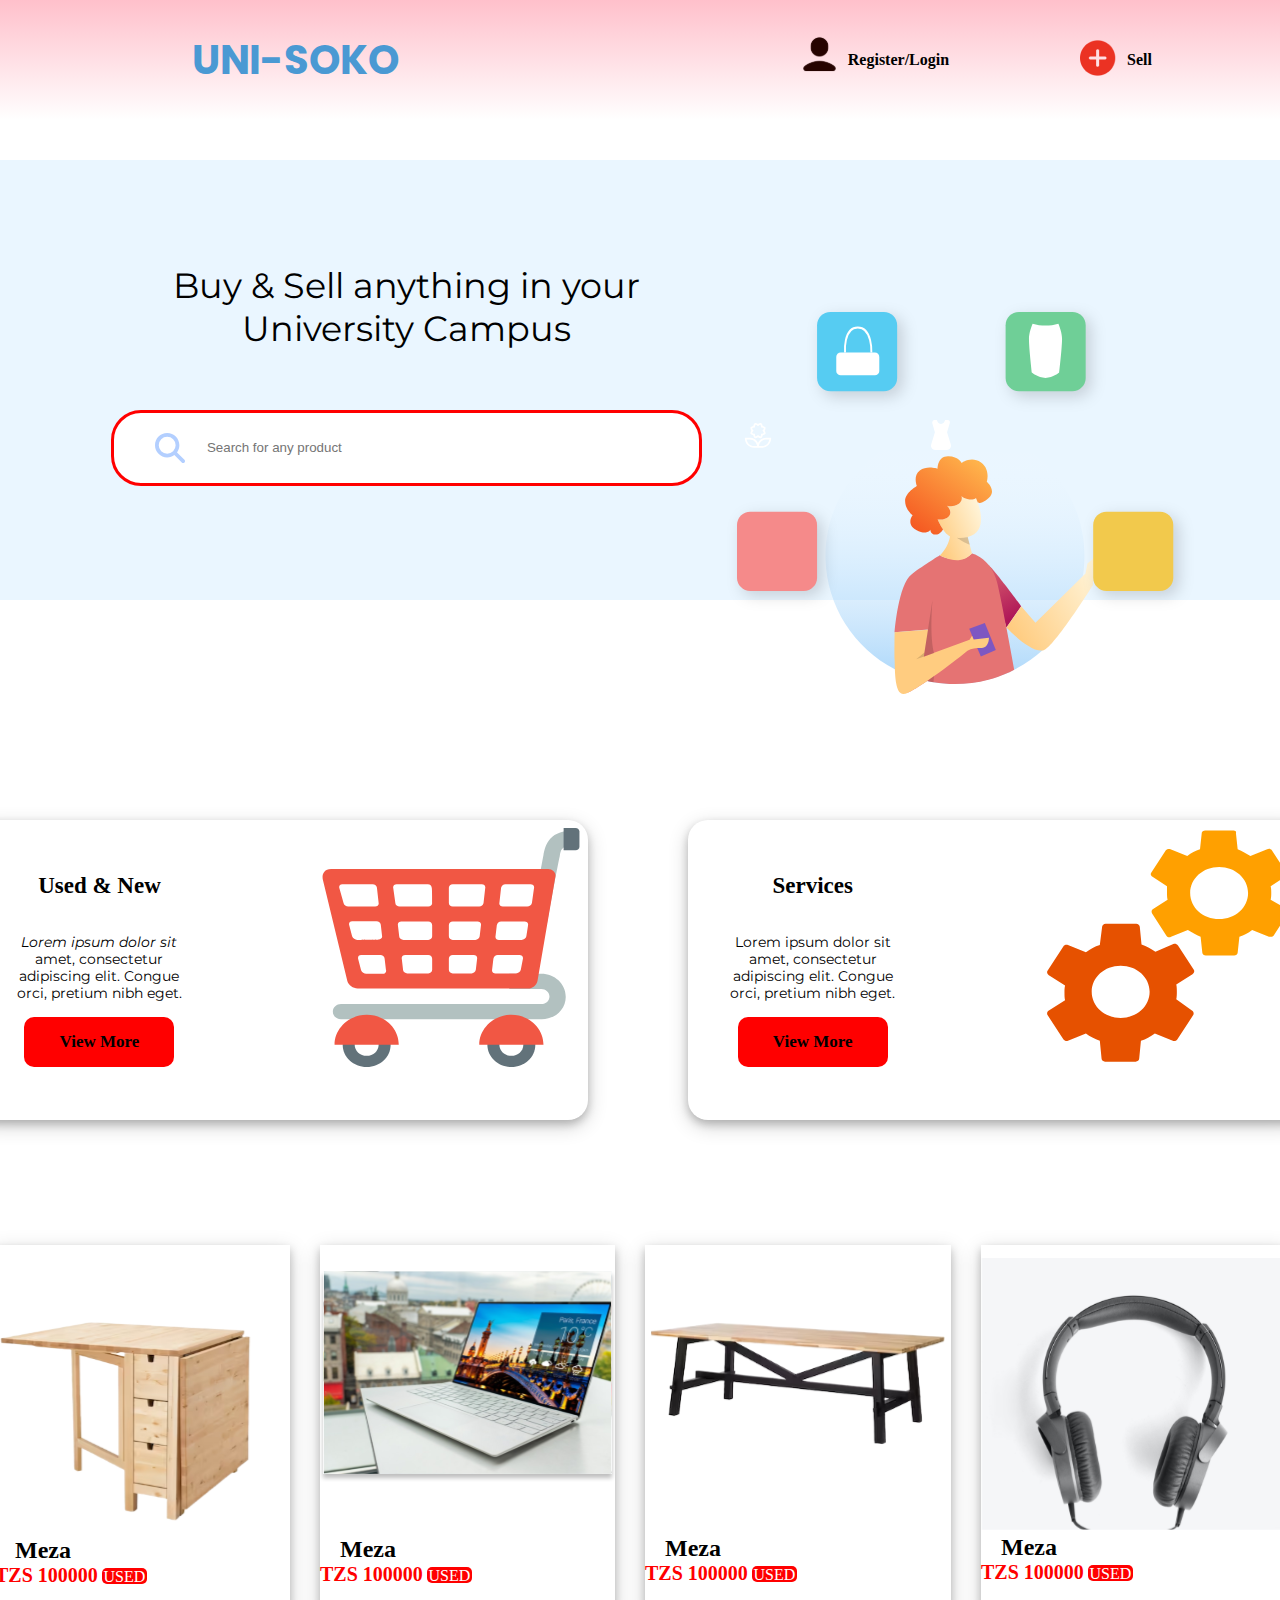
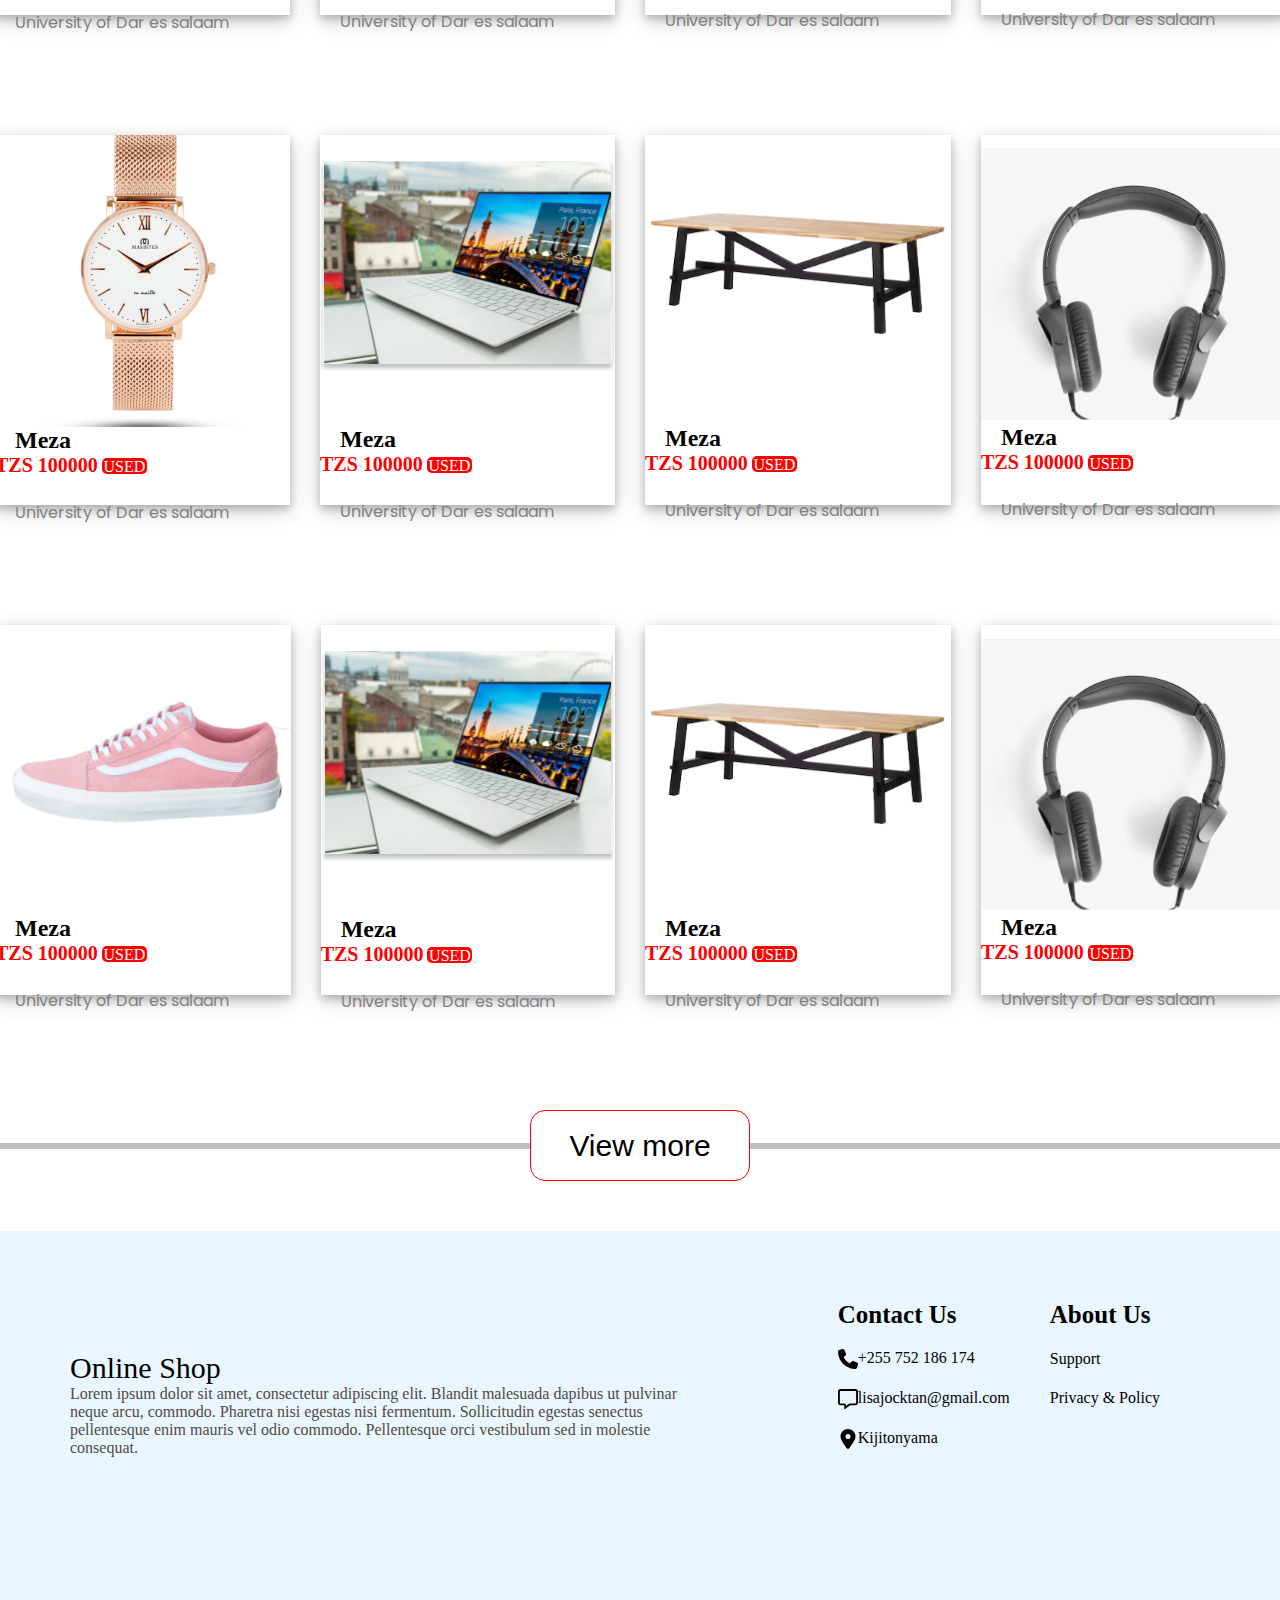
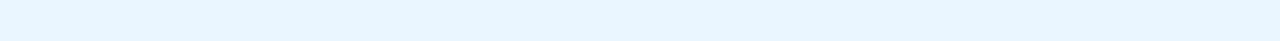
<file: index.html>
<!DOCTYPE html>
<html lang="en">
<head>
    <meta charset="UTF-8">
    <meta name="viewport" content="width=device-width, initial-scale=1.0">
    <link rel="preconnect" href="https://fonts.googleapis.com">
<link rel="preconnect" href="https://fonts.gstatic.com" crossorigin>
<link href="https://fonts.googleapis.com/css2?family=Poppins:ital,wght@0,100;0,200;0,300;0,400;0,500;0,600;0,700;0,800;0,900;1,100;1,200;1,300;1,400;1,500;1,600;1,700;1,800;1,900&display=swap" rel="stylesheet">
<link rel="preconnect" href="https://fonts.googleapis.com">
<link rel="preconnect" href="https://fonts.gstatic.com" crossorigin>
<link href="https://fonts.googleapis.com/css2?family=Montserrat:ital,wght@0,100..900;1,100..900&display=swap" rel="stylesheet">
    <title>Online Shop</title>
    <link rel="stylesheet" href="style.css">
</head>
<body>
    <div class="container">
        <div class="header">
            <div class="in">
                <div class="unisoko">UNI-SOKO</div>
                <div class="go">
                <div class="register">
                    <img class="user" src="User.svg">
                    <p>Register/Login</p>
                </div>
                <div class="add">
                    <img class="plus" src="Add.png">
                    <p>Sell</p>
                </div>
                </div>
            </div>
        </div>
        <div class="blue">
            <div class="blue_back">
                <div class="first_box">
                    <div class="text">Buy & Sell anything in your<br>University Campus</div>
                <div class="find">
                    <img class="glass" src="magnifying-glass-solid.svg">
                    <input type="text" id="enter" placeholder="Search for any product">
                </div>
                </div>
                <div class="second_box">
                    <img class="person" src="logo.svg">
                </div>
            </div>
        </div>
        <div class="middle">
            <div class="new">
                <div class="text_div">
                    <div class="paragraph">Used & New</div>
                    <div class="lorem"><i>Lorem ipsum dolor sit</i><br>amet, consectetur <br>adipiscing elit. Congue<br>orci, pretium nibh eget.</div>
                    <div class="View_more">View More</div>
                </div>
                <img class="cart" src="cart.svg">
            </div>
            <div class="second">
                <div class="second_div">
                    <div class="title">Services</div>
                    <div class="lorem_ipsum">Lorem ipsum dolor sit<br>amet, consectetur <br>adipiscing elit. Congue<br>orci, pretium nibh eget.</div>
                    <div class="View_more_btn">View More</div>
                </div>
                <img class="service" src="sevice.svg">
            </div>
        </div>
        <div class="items">
            <div class="first_line">
                <div class="wooden">
                    <Img class="computer_table" src="computer table.svg">
                        <div class="meza">Meza</div>
                        <div class="ipnomer">
                            <div class="tzs">TZS 100000</div>
                            <div class="used">USED</div>
                        </div>
                        <div class="university">University of Dar es salaam</div>
                </div>
                <div class="laptop">
                    <img class="notebook" src="notebook.svg">
                    <div class="mezzaa">Meza</div>
                    <div class="ipnomer_lap">
                        <div class="tzs">TZS 100000</div>
                        <div class="used">USED</div>
                    </div>
                    <div class="university_laptop">University of Dar es salaam</div>
                </div>
                <div class="table">
                    <img class="small_table" src="table.svg">
                    <div class="mmezza">Meza</div>
                    <div class="ipnomer">
                        <div class="tzs">TZS 100000</div>
                        <div class="used">USED</div>
                    </div>
                    <div class="university">University of Dar es salaam</div>
                </div>
                <div class="headphones">
                    <img class="airpods" src="airpods.svg">
                    <div class="meza">Meza</div>
                        <div class="ipnomer">
                            <div class="tzs">TZS 100000</div>
                            <div class="used_air">USED</div>
                        </div>
                        <div class="university">University of Dar es salaam</div>
                </div>
            </div>
        </div>
        <div class="second_items">
            <div class="second_line">
                <div class="hand_watch">
                    <div class="watch_div">
                    <img class="watch" src="watch.svg"></div>
                    <div class="meza">Meza</div>
                        <div class="ipnomer">
                            <div class="tzs">TZS 100000</div>
                            <div class="used">USED</div>
                        </div>
                        <div class="university">University of Dar es salaam</div>
                </div>
                <div class="laptop">
                    <img class="notebook" src="notebook.svg">
                    <div class="mezzaa">Meza</div>
                    <div class="ipnomer">
                        <div class="tzs">TZS 100000</div>
                        <div class="used">USED</div>
                    </div>
                    <div class="university">University of Dar es salaam</div>
                </div>
                <div class="table">
                    <img class="small_table" src="table.svg">
                    <div class="mmezza">Meza</div>
                    <div class="ipnomer">
                        <div class="tzs">TZS 100000</div>
                        <div class="used">USED</div>
                    </div>
                    <div class="university">University of Dar es salaam</div>
                </div>
                <div class="headphones">
                    <img class="airpods" src="airpods.svg">
                    <div class="meza">Meza</div>
                        <div class="ipnomer">
                            <div class="tzs">TZS 100000</div>
                            <div class="used_airtwo">USED</div>
                        </div>
                        <div class="university">University of Dar es salaam</div>
                </div>
            </div>
        </div>
        <div class="third_items">
            <div class="rowthree">
                <div class="shoes">
                    <img class="sneaker" src="sneakers.svg">
                    <div class="meza">Meza</div>
                    <div class="ipnomer">
                        <div class="tzs">TZS 100000</div>
                        <div class="used">USED</div>
                    </div>
                    <div class="university">University of Dar es salaam</div>
                </div>
                <div class="laptop">
                    <img class="notebook" src="notebook.svg">
                    <div class="mezzaa">Meza</div>
                    <div class="ipnomer">
                        <div class="tzs">TZS 100000</div>
                        <div class="used">USED</div>
                    </div>
                    <div class="university">University of Dar es salaam</div>
                </div>
                <div class="table">
                    <img class="small_table" src="table.svg">
                    <div class="mmezza">Meza</div>
                    <div class="ipnomer">
                        <div class="tzs">TZS 100000</div>
                        <div class="used">USED</div>
                    </div>
                    <div class="university">University of Dar es salaam</div>
                </div>
                <div class="headphones">
                    <img class="airpods" src="airpods.svg">
                    <div class="meza">Meza</div>
                        <div class="ipnomer">
                            <div class="tzs">TZS 100000</div>
                            <div class="used_airthree">USED</div>
                        </div>
                        <div class="university">University of Dar es salaam</div>
                 </div>
                </div>
              </div>
              <div class="forth_line">
              <div class="forth">
                <div class="border_gray"></div>
                <button class="more">View more</button>
            </div>
            </div>
            <div class="footer">
                <div class="area">
                    <div class="shop">
                        <div class="online_shop">Online Shop</div>
                        <div class="small_text">Lorem ipsum dolor sit amet, consectetur adipiscing elit. Blandit malesuada dapibus ut pulvinar neque arcu, commodo. Pharetra nisi egestas nisi fermentum. Sollicitudin egestas senectus pellentesque enim mauris vel odio commodo. Pellentesque orci vestibulum sed in molestie consequat.</div>
                    </div>
                    <div class="parametres">
                        <div class="contact">
                            <div class="us">Contact Us</div>
                            <div class="number">
                                <img class="phone" src="phone-solid.svg">
                                <div class="nomer">+255 752 186 174</div>
                            </div>
                            <div class="mail">
                                <img class="post" src="message-regular.svg">
                                <div class="gmail">lisajocktan@gmail.com</div>
                            </div>
                            <div class="location">
                                <img class="location_point" src="location-dot-solid.svg">
                                <div class="adress">Kijitonyama</div>
                            </div>
                        </div>
                        <div class="About_us">
                            <div class="about">About Us</div>
                            <div class="support">Support</div>
                            <div class="privacy">Privacy & Policy</div>
                        </div>
                    </div>
                </div>
            </div>
            </div>
        </div>
    <script src="main.js"></script>
</body>
</html>
</file>
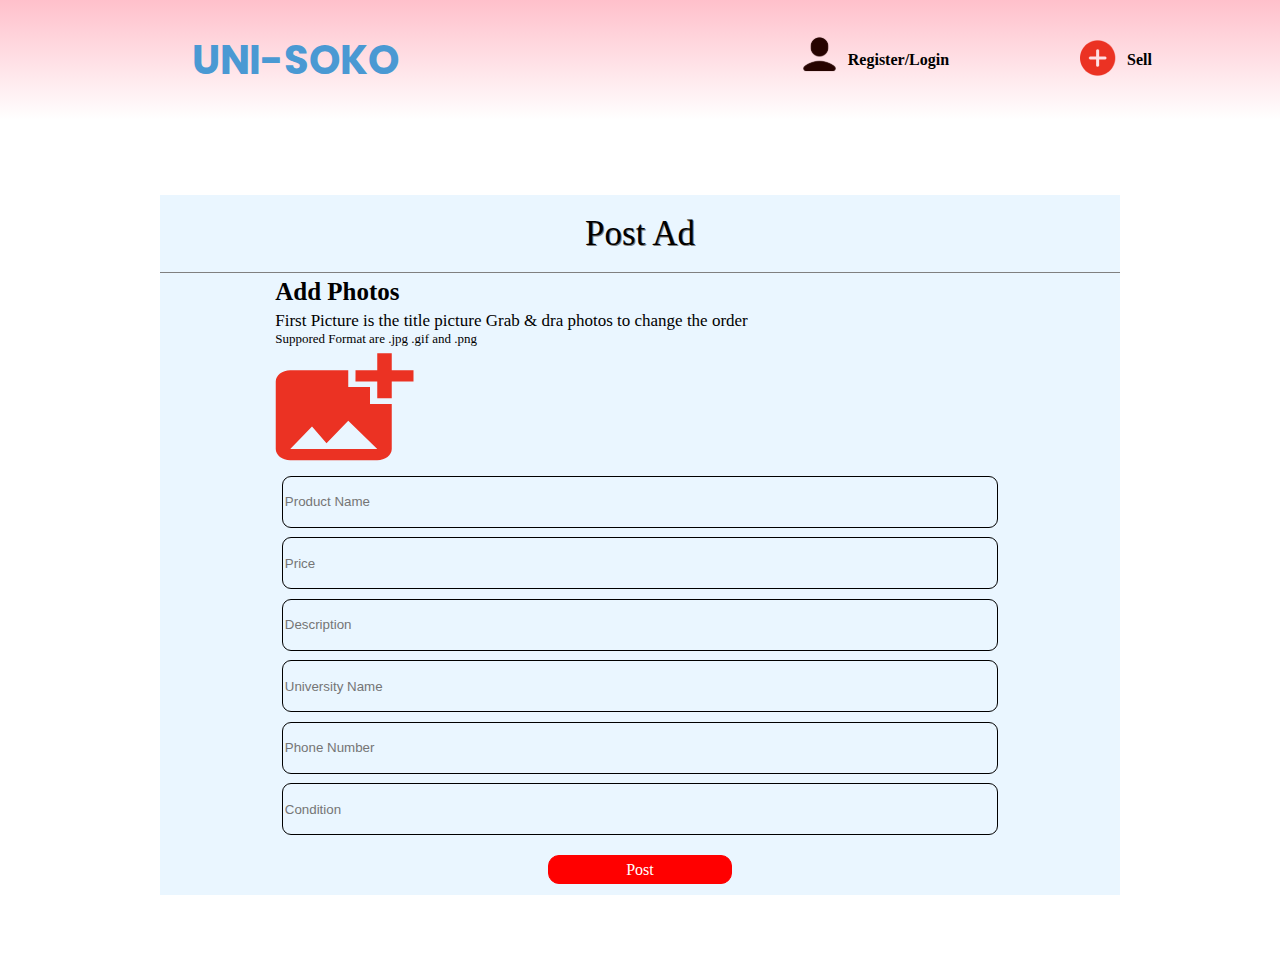
<file: post.html>
<!DOCTYPE html>
<html lang="en">
<head>
    <meta charset="UTF-8">
    <meta name="viewport" content="wclassth=device-wclassth, initial-scale=1.0">
    <link rel="preconnect" href="https://fonts.gstatic.com" crossorigin>
<link href="https://fonts.googleapis.com/css2?family=Poppins:ital,wght@0,100;0,200;0,300;0,400;0,500;0,600;0,700;0,800;0,900;1,100;1,200;1,300;1,400;1,500;1,600;1,700;1,800;1,900&display=swap" rel="stylesheet">
<link rel="preconnect" href="https://fonts.googleapis.com">
<link rel="preconnect" href="https://fonts.gstatic.com" crossorigin>
<link href="https://fonts.googleapis.com/css2?family=Montserrat:ital,wght@0,100..900;1,100..900&display=swap" rel="stylesheet">
<link rel="stylesheet" href="post.css">
    <title>Document</title>
</head>
<body>
    <div class="container">
        <div class="header">
            <div class="in">
                <div class="unisoko">UNI-SOKO</div>
                <div class="go">
                <div class="register">
                    <img class="user" src="User.svg">
                    <p>Register/Login</p>
                </div>
                <div class="add">
                    <img class="plus" src="Add.png">
                    <p>Sell</p>
                </div>
                </div>
            </div>
        </div>
            <div class="ManagerForAds">
                <div class="AdsPost">
                    <div class="PostAd"><div class="Post">Post Ad</div></div>
                    <div class="FirstTxtp">
                        <div class="Txtp1">Add Photos</div>
                        <div class="Txtp2">First Picture is the title picture Grab & dra photos to change the order <span> Suppored Format are .jpg .gif and .png</span></div>
                        <div class="Txtp3"><img src="Vector.svg" ></div>
                    </div>
                    <div class="PostInput">
                        <input type="text" placeholder="Product Name">
                        <input type="text" placeholder="Price">
                        <input type="text" placeholder="Description">
                        <input type="text" placeholder="University Name">
                        <input type="text" placeholder="Phone Number">
                        <input type="text" placeholder="Condition">
                    </div>
                    <div class="PostButton">
                        <div style="cursor: pointer;"  class="Posttxt">Post</div>
                    </div>
                </div>
            </div>
    </div>
</body>
</html>
</file>
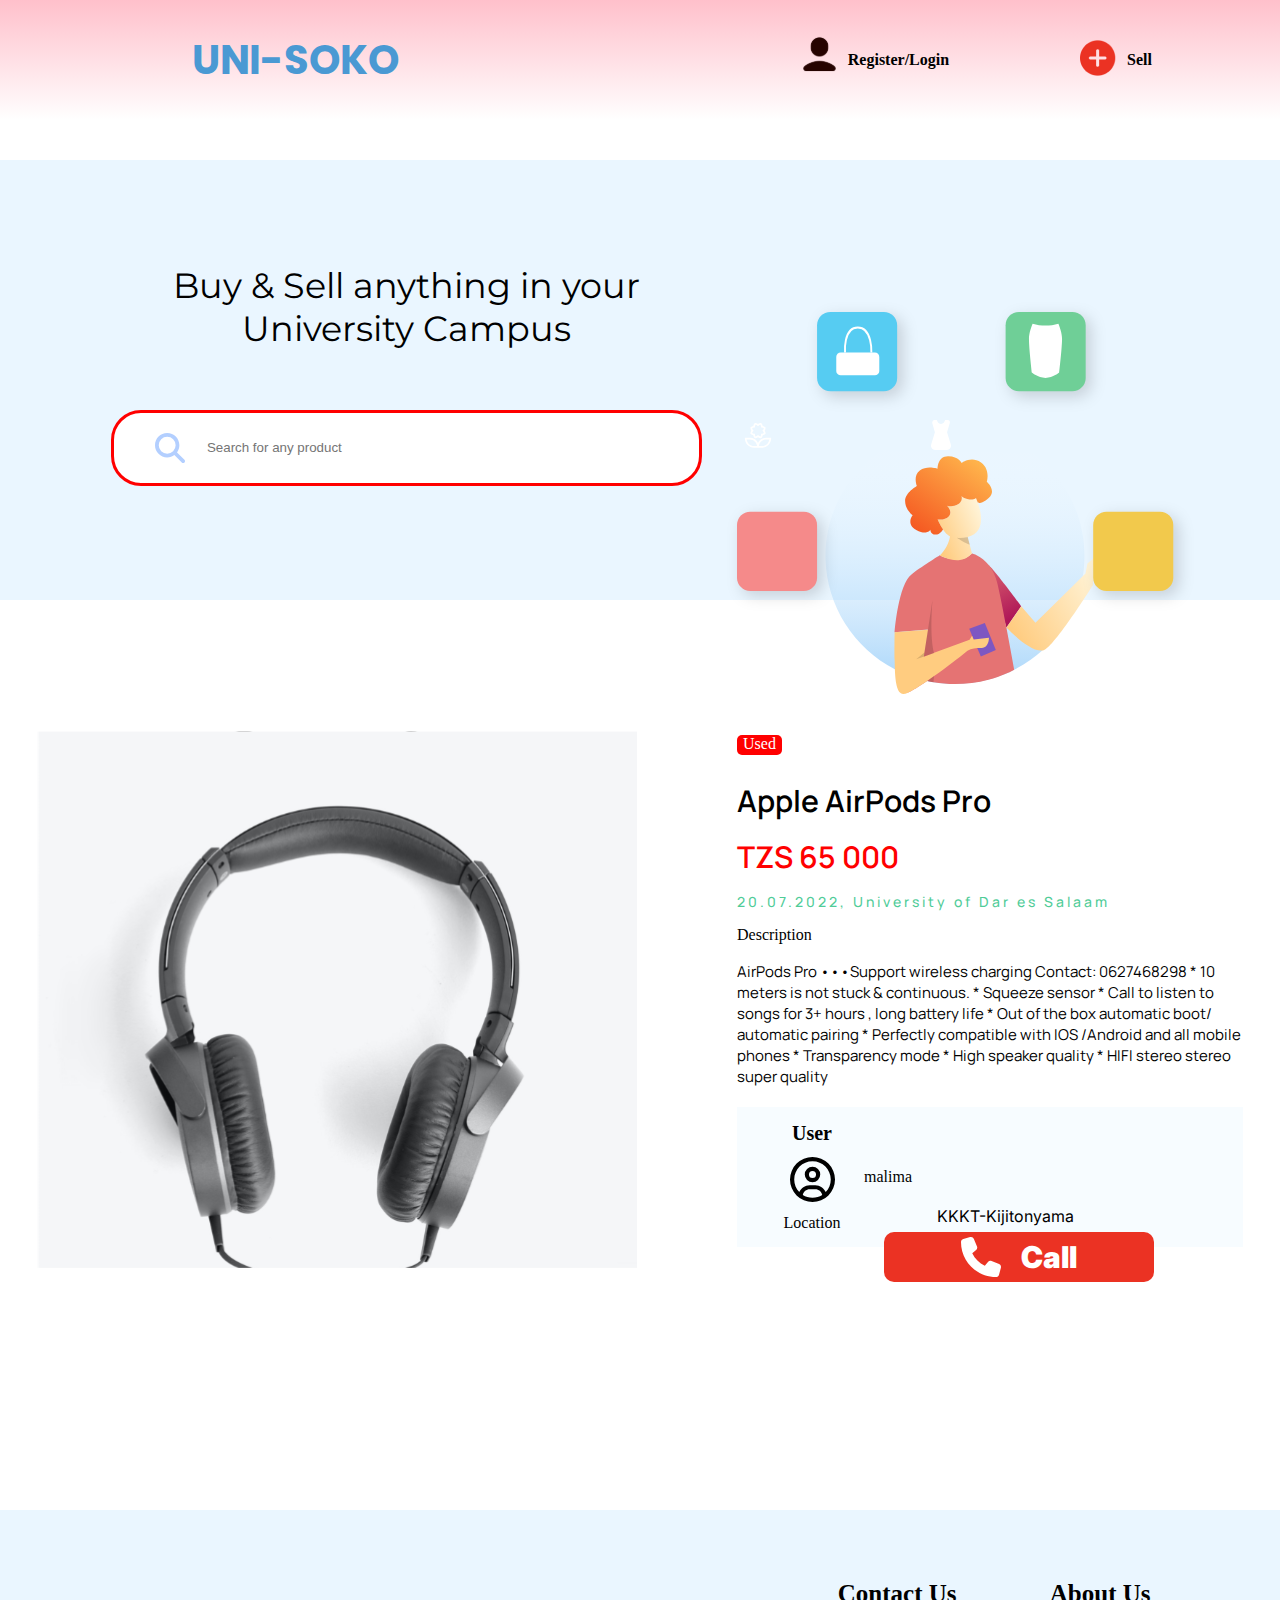
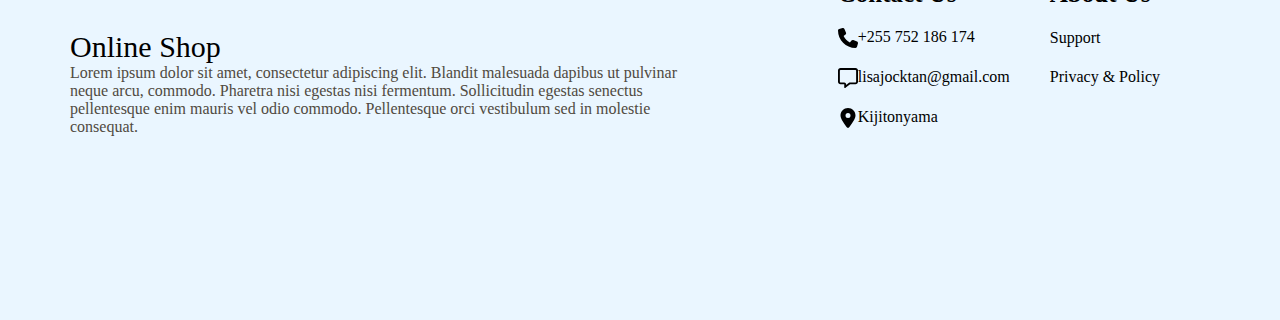
<file: second.html>
<!DOCTYPE html>
<html lang="en">
<head>
    <meta charset="UTF-8">
    <meta name="viewport" content="width=device-width, initial-scale=1.0">
    <title>Product</title>
    <link rel="preconnect" href="https://fonts.googleapis.com">
    <link rel="preconnect" href="https://fonts.gstatic.com" crossorigin>
    <link href="https://fonts.googleapis.com/css2?family=Poppins:ital,wght@0,100;0,200;0,300;0,400;0,500;0,600;0,700;0,800;0,900;1,100;1,200;1,300;1,400;1,500;1,600;1,700;1,800;1,900&display=swap" rel="stylesheet">
    <link rel="preconnect" href="https://fonts.googleapis.com">
    <link rel="preconnect" href="https://fonts.gstatic.com" crossorigin>
    <link href="https://fonts.googleapis.com/css2?family=Montserrat:ital,wght@0,100..900;1,100..900&display=swap" rel="stylesheet">
    <style>
        @import url('https://fonts.googleapis.com/css2?family=Manrope:wght@200..800&display=swap');
        </style>
        <style>
            @import url('https://fonts.googleapis.com/css2?family=Inter:wght@100..900&display=swap');
            </style>
    <link rel="stylesheet" href="product.css">
</head>
<body>
    <div class="container">
        <div class="header">
            <div class="in">
                <div class="unisoko">UNI-SOKO</div>
                <div class="go">
                <div class="register">
                    <img class="user" src="User.svg">
                    <p>Register/Login</p>
                </div>
                <div class="add">
                    <img class="plus" src="Add.png">
                    <p>Sell</p>
                </div>
                </div>
            </div>
        </div>
        <div class="blue">
            <div class="blue_back">
                <div class="first_box">
                    <div class="text">Buy & Sell anything in your<br>University Campus</div>
                <div class="find">
                    <img class="glass" src="magnifying-glass-solid.svg">
                    <input type="text" id="enter" placeholder="Search for any product">
                </div>
                </div>
                <div class="second_box">
                    <img class="person" src="logo.svg">
                </div>
            </div>
        </div>
        <div class="middle">
            <div class="items">
                <div class="pict">
                    <img class="headphones" src="airpods.svg">
                </div>
                <div class="charachter">
                    <div class="used">Used</div>
                    <div class="brand">Apple AirPods Pro</div>
                    <div class="tzs">TZS 65 000</div>
                    <div class="university">20.07.2022, University of Dar es Salaam</div>
                    <div class="description">Description</div>
                    <div class="docs">AirPods Pro •••Support wireless charging Contact: 0627468298 * 10 meters is not stuck & continuous. * Squeeze sensor * Call to listen to songs for 3+ hours , long battery life * Out of the box automatic boot/ automatic pairing * Perfectly compatible with IOS /Android and all mobile phones * Transparency mode * High speaker quality * HIFI stereo stereo super quality</div>
                    <div class="order">
                        <div class="user_second">
                            <div class="username">User</div>
                            <img class="circle_user" src="circle_user.svg">
                            <div class="location">Location</div>
                        </div>
                        <div class="malima">malima</div>
                        <div class="kkk">KKKT-Kijitonyama</div>
                        <div class="call_div">
                            <img class="ring" src="white phone.svg">
                            <div class="call">Call</div>
                        </div>
                    </div>
                </div>
            </div>
        </div>
        <div class="footer">
            <div class="area">
                <div class="shop">
                    <div class="online_shop">Online Shop</div>
                    <div class="small_text">Lorem ipsum dolor sit amet, consectetur adipiscing elit. Blandit malesuada dapibus ut pulvinar neque arcu, commodo. Pharetra nisi egestas nisi fermentum. Sollicitudin egestas senectus pellentesque enim mauris vel odio commodo. Pellentesque orci vestibulum sed in molestie consequat.</div>
                </div>
                <div class="parametres">
                    <div class="contact">
                        <div class="us">Contact Us</div>
                        <div class="number">
                            <img class="phone" src="phone-solid.svg">
                            <div class="nomer">+255 752 186 174</div>
                        </div>
                        <div class="mail">
                            <img class="post" src="message-regular.svg">
                            <div class="gmail">lisajocktan@gmail.com</div>
                        </div>
                        <div class="location">
                            <img class="location_point" src="location-dot-solid.svg">
                            <div class="adress">Kijitonyama</div>
                        </div>
                    </div>
                    <div class="About_us">
                        <div class="about">About Us</div>
                        <div class="support">Support</div>
                        <div class="privacy">Privacy & Policy</div>
                    </div>
                </div>
            </div>
        </div>
        </div>
    </div>
</body>
</html>
</file>
<file: style.css>
html,body{
    height:100%;
    width:100%;
    margin:0;
    padding:0;
    display:flex;
    justify-content: center;
    align-items: center;
}
.container{
    width:100%;
    height:100%;
}
.header{
    width:100%;
    height:120px;
    background-image: linear-gradient(pink,white);
}
.in{
    width: 100%;
    height: 120px;
    display: flex;
    align-items: center;
}
.unisoko{
    font-family:"poppins";
    width: 100%;
    height: 60px;
    font-weight: 700;
    font-size: 40px;
    color: rgba(74, 153, 211, 1);
    margin-left:15%
}
.register{
    display: flex;
    justify-content: center;
    align-items: center;
    font-weight: 700;
}
.user{
    margin-bottom:10px;
}
.plus{
    margin-bottom:5px;
}
.add{
    display: flex;
    justify-content: center;
    align-items: center;
    font-weight: 700;
}
.go{
    display: flex;
    gap: 120px;
    margin-right: 10%;
}
@media (max-width: 950px) {
    .unisoko {
      font-size:20px;
    }
    .go{margin-right: 0;
        gap: 0;
        display: flex;
        flex-direction: column;
        margin-right:5%;
    }
        .add{
            margin-right:75px;
        }
  }
  .blue_back{
    width: 1600px;
    height: 440px;
    background-color: #EAF6FF;
    display: flex;
    justify-content:center;
  }
  .blue{
    display:flex;
    justify-content:center;
    margin-top:40px;
  }
  .text{
    width: 505px;
    height: 85px;
    display: flex;
    justify-content: center;
    text-align: center;
    align-items: center;
    font-size: 35px;
    font-weight: 400;
    font-family:"Montserrat";
}
.find{
    height: 70px;
    width: 585px;
    border-style: solid;
    border-radius: 30px;
    border-color: red;
    display:flex;
    background-color:white;
    align-items:center;
}
.glass{
    width:30px;
    margin-left:7%;

}
#enter{
    border-style: solid;
    width: 40%;
    margin-left: 20px;
    height: 25px;
    border: none;
    border-color: white;
    border-width: 0.1em;
    display: flex;
    justify-content: center;
}
textarea:focus, input:focus{
    outline: none;
}
.first_box{
    width: 50%;
    height: 100%;
    display: flex;
    justify-content: center;
    align-items: center;
    flex-direction: column;
    gap: 60px;
    position: relative;
    top: -5px;
}
.second_box{
    position: relative;
    top: 142px;
}
@media (max-width: 950px) {
    .blue_back{
        width: 100%;
        display: flex;
        flex-direction: column;
        align-items:center;
    }
    .text{font-size: 25px;
        position: relative;
        top: 35px;}
        .find{width:180%;}
        .second_box{position: relative;
            top: 20px;}
            .person{width:320px;}
}

.new{
    width: 625px;
    height: 300px;
    border-style: solid;
    border-width: 0px;
    box-shadow: 0 4px 8px 0 rgba(0, 0, 0, 0.2), 0 6px 20px 0 rgba(0, 0, 0, 0.19);
    border-radius:20px;
    display:flex;
    gap:90px;
}
.middle{
    margin-top:220px;
    display: flex;
    justify-content: center;
    gap: 100px;
}
.text_div{
    height: 240px;
    width: 250px;
    display: flex;
    justify-content: center;
    align-items: center;
    flex-direction:column;
    position: relative;
    top: 30px;
}
.lorem{
    margin-top:35px;
    width: 250px;
    text-align: center;
    font-family:"Montserrat";
    font-size: 14px;
    line-height: 17px;
}
.paragraph{
    font-size: 23px;
    font-weight: 800;
}
.View_more{
    border-style: solid;
    width: 150px;
    height: 50px;
    margin-top: 15px;
    background-color: red;
    border-width: 0px;
    border-radius: 10px;
    display: flex;
    justify-content: center;
    align-items: center;
    font-size: 17px;
    font-weight: 900;
    cursor:pointer;
}
.cart{
    height: 255px;
}
.second{
        width: 625px;
        height: 300px;
        border-style: solid;
        border-width: 0px;
        box-shadow: 0 4px 8px 0 rgba(0, 0, 0, 0.2), 0 6px 20px 0 rgba(0, 0, 0, 0.19);
        border-radius:20px;
        display:flex;
        gap:90px;
}
.title{
    font-size: 23px;
    font-weight: 800;   
}
.lorem_ipsum{
    margin-top:35px;
    width: 250px;
    text-align: center;
    font-family:"Montserrat";
    font-size: 14px;
    line-height: 17px;
}
.second_div{
    height: 240px;
    width: 250px;
    display: flex;
    justify-content: center;
    align-items: center;
    flex-direction:column;
    position: relative;
    top: 30px;
}
.View_more_btn{
    border-style: solid;
    width: 150px;
    height: 50px;
    margin-top: 15px;
    background-color: red;
    border-width: 0px;
    border-radius: 10px;
    display: flex;
    justify-content: center;
    align-items: center;
    font-size: 17px;
    font-weight: 900;
    cursor:pointer;
}
.service{
    height:250px;
}
@media (max-width:950px){
    .middle{
        display: flex;
    flex-direction: column;
    }
    .new{width: 100%;
        gap: 0;
        display: flex;
        justify-content: flex-start;}
        .cart{width: 28%;
            height: 135%;}
    .second{
        width: 100%;
        gap: 0;
        display: flex;
        justify-content: flex-start;
        margin-top:-65px;
    }
    .service{
        width: 30%;
    height: 105%;
    }
}
.items{
    margin-top:130px;
    display:flex;
    justify-content:center;
}
.first_line{
    width: 1290px;
    height: 360px;
    display: flex;
    justify-content: space-between;
    align-items: center;
    gap:30px;
}   
.wooden{
    box-shadow: 0 4px 8px 0 rgba(0, 0, 0, 0.2), 0 6px 20px 0 rgba(0, 0, 0, 0.19);
    height:370px;
    width:310px;
}
.meza{
    font-weight: 900;
    font-size: x-large;
    position:relative;left:20px;
}
.computer_table{
    margin-top:65px;
}
.tzs{
    color: red;
    font-size: 20px;
    font-weight: 900;
    font-family: roboto;
}
.used{
    width: 45px;
    height: 16px;
    border-style: solid;
    background-color: red;
    border-width: 0;
    color: white;
    border-radius: 5px;
    display: flex;
    justify-content: center;
    cursor:pointer
}
.ipnomer{
    display: ruby-text;
}
.university{
    display: flex;
    position: relative;
    left: 20px;
    margin-top: 5px;
    color: gray;
    font-family:"poppins";
}
.laptop{
    box-shadow: 0 4px 8px 0 rgba(0, 0, 0, 0.2), 0 6px 20px 0 rgba(0, 0, 0, 0.19);
    height:370px;
    width:310px;   
}
.notebook{
    margin-top: 26px;
    width: 100%;
}
.mezza{
    font-weight: 900;
    font-size: x-large;
    position:relative;left:20px;
}
.table{
    box-shadow: 0 4px 8px 0 rgba(0, 0, 0, 0.2), 0 6px 20px 0 rgba(0, 0, 0, 0.19);
    height:370px;
    width:310px;   
}
.mezzaa{
    font-weight: 900;
    font-size: x-large;
    position:relative;left:20px;
    margin-top:50px;
}
.mmezza{
    font-weight: 900;
    font-size: x-large;
    position:relative;left:20px;
    margin-top:15px;
}
.headphones{
    box-shadow: 0 4px 8px 0 rgba(0, 0, 0, 0.2), 0 6px 20px 0 rgba(0, 0, 0, 0.19);
    height:370px;
    width:310px;   
}
.small_table{
    margin-top:6px;
}
.airpods{
    margin-top:13px;
}
.second_items{
    margin-top:130px;
    display:flex;
    justify-content:center;
}
.second_line{
    width: 1290px;
    height: 360px;
    display: flex;
    justify-content: space-between;
    align-items: center;
    gap:30px;
}   
.hand_watch{
    box-shadow: 0 4px 8px 0 rgba(0, 0, 0, 0.2), 0 6px 20px 0 rgba(0, 0, 0, 0.19);
    height:370px;
    width:310px;   
}
.watch{
    height:292px;
}
.watch_div{
    display: flex;
    justify-content: center;
}
.third_items{
    margin-top:130px;
    display:flex;
    justify-content:center;
}
.rowthree{
    width: 1290px;
    height: 360px;
    display: flex;
    justify-content: space-between;
    align-items: center;
    gap:30px;
}   
.shoes{
    box-shadow: 0 4px 8px 0 rgba(0, 0, 0, 0.2), 0 6px 20px 0 rgba(0, 0, 0, 0.19);
    height:370px;
    width:310px;   
}
.sneaker{
    height: 286px;
}
.last_item{
    width: 1300px;
    height: 71px;
    margin-top:150px;
}
.grayborder{
    width: 1300px;
    height: 0px;
    border-style: solid;
    color: gray;
    opacity: 0.5;
    border-width: 2px;
}
.forth{
    width: 1300px;
    height: 71px;
    display: flex;
    justify-content: center;
    align-items: center;
}
.border_gray{
    width: 100%;
    height: 0px;
    border-style: Solid;
    border-color: gray;
    opacity: 0.5;
}
.forth_line{
    display: flex;
    justify-content: center;
    align-items: center;
    margin-top:120px;
}
.more{
    position: absolute;
    width: 220px;
    height: 71px;
    border-style: solid;
    border-color: red;
    border-width: 1px;
    border-radius: 15px;
    background-color: white;
    font-size: 30px;
    font-weight: 500;
}
@media (max-width:950px){
    .first_line{display: flex;
        flex-direction: column;
    width:100%;}
    .second_items,.third_items{
        display:none;
    }
    .forth_line{    margin-top: 1240px;}
    .university{margin-top:-5px;}
}
.footer{
    display: flex;
    justify-content: center;
    margin-top:50px;
}
.area{
    width: 1450px;
    height: 410px;
    background-color: #EAF6FF;
}
.small_text{
    color:#504A41
}
.shop{
    width: 610px;
    height: 190px;
    display: flex;
    flex-direction: column;top: 120px;
    POSITION: relative;
    left: 70px;
}
.online_shop{
    font-size:30px;
}
.phone,.post,.location_point{
    width: 20px;
    height: 20px;
}
.number,.mail,.location{
display:flex;
}
.contact{
    display: flex;
    flex-direction: column;
    gap: 20px;
    align-items: baseline;
}
.parametres{
    display: flex;
    justify-content: end;
    gap: 40px;
    position: relative;
    bottom: 120px;
    right:120px;
}
.About_us{
    display: flex;
    flex-direction: column;
    gap: 21px;
    font-size: 16px;
}
.us,.about{
    font-size: 25px;
    font-weight: 900;
}
@media (max-width: 950px) {
    .area{
        width:100%;
    }
    .parametres{
        display: flex;
    justify-content: center;
    bottom: 0;
    gap: 25px;
    right: 15px;
    }
    .shop{
        left:0;
        width:98%;
        top:40px;
    }
    .online_shop{
        font-size:18px;
    }
    .small_text{font-size:15px;}
}
.used:hover{
    opacity:0.7;}
    .used_air,.used_airtwo,.used_airthree{width: 45px;
        height: 16px;
        border-style: solid;
        background-color: red;
        border-width: 0;
        color: white;
        border-radius: 5px;
        display: flex;
        justify-content: center;
        cursor:pointer}
.used_air:hover{
    opacity:0.7;
}
.used_airtwo:hover{
    opacity:0.7;
}
.used_airthree:hover{
    opacity:0.7;
}
@media (max-width:950px){
    .container{width:100%;}
    .blue{width:100%;}
    .first_box{width:40%;}
    .text{font-size: 16px;
        position: relative;
        top: 35px;
        width: 100%;}
}
    .ipnomer_lap{
        display: ruby-text;}
    .university_laptop{
        display: flex;
        position: relative;
        left: 20px;
        margin-top: 5px;
        color: gray;
        font-family:"poppins";
    }
    @media (max-width:950px){
        .university_laptop{margin-top: -5px;}
    }
    .register:hover{
        opacity:0.5;
        cursor:pointer;
    }
</file>
<file: post.css>
html,body{
    height:100%;
    width:100%;
    margin:0;
    padding:0;
    display:flex;
    justify-content: center;
    align-items: center;
}
.container{
    width:100%;
    height:100%;
}
.header{
    width:100%;
    height:120px;
    background-image: linear-gradient(pink,white);
}
.in{
    width: 100%;
    height: 120px;
    display: flex;
    align-items: center;
}
.unisoko{
    font-family:"poppins";
    width: 100%;
    height: 60px;
    font-weight: 700;
    font-size: 40px;
    color: rgba(74, 153, 211, 1);
    margin-left:15%
}
.register{
    display: flex;
    justify-content: center;
    align-items: center;
    font-weight: 700;
}
.user{
    margin-bottom:10px;
}
.plus{
    margin-bottom:5px;
}
.add{
    display: flex;
    justify-content: center;
    align-items: center;
    font-weight: 700;
}
.go{
    display: flex;
    gap: 120px;
    margin-right: 10%;
}
@media (max-width: 950px) {
    .unisoko {
      font-size:20px;
    }
    .go{margin-right: 0;
        gap: 0;
        display: flex;
        flex-direction: column;
        margin-right:5%;
    }
        .add{
            margin-right:75px;
        }
  }
  .ManagerForAds{
    height: 850px;
    display: flex;
    width: 100%;
    align-items: center;
    justify-content: center;
}
.AdsPost{
    display: flex;
    width: 75%;
    height: 700px;
    flex-direction: column;
    background-color: #EAF6FF;
}
.PostAd{
    display: flex;
    align-items: center;
    justify-content: center;
    height: 80px;
    box-shadow: 0px 1px 0px 0px gray;
}
.Post{
    height: 100%;
    display: flex;
    align-items: inherit;
    font-size: 35px;
    text-shadow: 1px 1px 0px gray;
}
.FirstTxtp{
    width: 100%;
    height: 200px;
    display: flex;
    flex-direction: column;
    align-items: center;
    justify-content: space-evenly;
}
.Txtp1{
    display: flex;
    width: 76%;
    font-size: 25px;
    font-weight: bold;
}
.Txtp2{
    display: flex;
    flex-direction: column;
    width: 76%;
    font-size: 17px;
}
.Txtp2 span{
    font-size: 13px;
}
.Txtp3{
    display: flex;
    width: 76%;
}
.PostInput{
    height: 391px;
    display: flex;
    flex-direction: column;
    align-items: center;
    justify-content: space-evenly;
}
.PostInput input{
    text-decoration: none;
    outline: none;
    border: none;
    background: none;
    height: 48px;
    display: flex;
    width: 74%;
    border: solid 1px;
    border-radius: 9px;
}
.Posttxt{
    display: flex;
    width: 19%;
    height: 27px;
    align-items: center;
    justify-content: center;
    border: solid 1px red;
    border-radius: 11px;
    background: red;
    color: white;
    transition: 0.5s;
}
.PostButton{
    display: flex;
    height: 52px;
    align-items: center;
    justify-content: center;
}
.Posttxt:hover{
    width: 20%;
    height: 40px;
    background-color: white;
    color: red;
    border-color: black;
}
</file>
<file: product.css>
html,body{
    height:100%;
    width:100%;
    margin:0;
    padding:0;
    display:flex;
    justify-content: center;
    align-items: center;
}
.container{
    width:100%;
    height:100%;
}
.header{
    width:100%;
    height:120px;
    background-image: linear-gradient(pink,white);
}
.in{
    width: 100%;
    height: 120px;
    display: flex;
    align-items: center;
}
.unisoko{
    font-family:"poppins";
    width: 100%;
    height: 60px;
    font-weight: 700;
    font-size: 40px;
    color: rgba(74, 153, 211, 1);
    margin-left:15%
}
.register{
    display: flex;
    justify-content: center;
    align-items: center;
    font-weight: 700;
}
.user{
    margin-bottom:10px;
}
.plus{
    margin-bottom:5px;
}
.add{
    display: flex;
    justify-content: center;
    align-items: center;
    font-weight: 700;
}
.go{
    display: flex;
    gap: 120px;
    margin-right: 10%;
}
@media (max-width: 950px) {
    .unisoko {
      font-size:20px;
    }
    .go{margin-right: 0;
        gap: 0;
        display: flex;
        flex-direction: column;
        margin-right:5%;
    }
        .add{
            margin-right:75px;
        }
  }
  .blue_back{
    width: 1600px;
    height: 440px;
    background-color: #EAF6FF;
    display: flex;
    justify-content:center;
  }
  .blue{
    display:flex;
    justify-content:center;
    margin-top:40px;
  }
  .text{
    width: 505px;
    height: 85px;
    display: flex;
    justify-content: center;
    text-align: center;
    align-items: center;
    font-size: 35px;
    font-weight: 400;
    font-family:"Montserrat";
}
.find{
    height: 70px;
    width: 585px;
    border-style: solid;
    border-radius: 30px;
    border-color: red;
    display:flex;
    background-color:white;
    align-items:center;
}
.glass{
    width:30px;
    margin-left:7%;

}
#enter{
    border-style: solid;
    width: 215px,auto;
    margin-left: 20px;
    height: 25px;
    border: none;
    border-color: white;
    border-width: 0.1em;
}
textarea:focus, input:focus{
    outline: none;
}
.first_box{
    width: 50%;
    height: 100%;
    display: flex;
    justify-content: center;
    align-items: center;
    flex-direction: column;
    gap: 60px;
    position: relative;
    top: -5px;
}
.second_box{
    position: relative;
    top: 142px;
}
@media (max-width: 950px) {
    .blue_back{
        width: 100%;
        display: flex;
        flex-direction: column;
        align-items:center;
    }
    .text{font-size: 25px;
        position: relative;
        top: 35px;}
        .find{width:180%;}
        .second_box{position: relative;
            top: 20px;}
            .person{width:320px;}
}
.middle{
    height: 760px;
    width: 100%;
    margin-top:100px;
}
.pict{
    width: 600px;
    height: 600px;
}
.headphones{
    width: 600px;
    height: 600px;
}
.items{
    height: 100%;
    width: 100%;
    display: flex;
    gap: 100px;
    justify-content: center;
}
.used{
    width: 45px;    
        height: 20px;
        border-style: solid;
        background-color: red;
        border-width: 0;
        color: white;
        border-radius: 5px;
        display: flex;
        justify-content: center;
        cursor:pointer}
.charachter{
            height:100%;
            position: relative;
    top: 35px;
        }
.brand{
    margin-top: 25px;
    font-size: 30px;
    font-weight: 600;
    font-family:"Manrope";
        }
.tzs{
    margin-top: 15px;
    font-size: 30px;
    font-weight: 600;
    color: red;
    font-family:"Manrope"
}
.university{margin-top: 15px;
    color: #50CC98;
    font-size: 14px;
    letter-spacing: 3px;
    font-weight: 500;
    font-family:"Manrope"
}
.docs{
    width: 506px;
    margin-top:17px;
    font-family:"Manrope";
    font-size:15px;
}
.description{
    margin-top:15px;
}
.order{
    width: 100%;
    height: 140px;
    margin-top: 20px;
    background-color: #EAF6FF63;
}
.circle_user{
    width: 45px;
    height: 45px;
}
.user_second{
    display: flex;
    flex-direction: column;
    align-items: center;
    width:150px;
    gap:12px;
}
.username{
    margin-top:15px;
    font-weight:bolder;
    font-size:20px
}
.malima{
    position :absolute;
    top:57%;
    left:127px;
}
.kkk{
    position: absolute;
    top: 62%;
    left: 200px;
    font-family:"Inter"
}
.ring{
    width:40px;
}
.call_div{
    width: 270px;
    height: 50px;
    display: flex;
    justify-content: center;
    align-items: center;
    gap: 20px;
    background-color: #EB3223;
    border-style: solid;
    border-width: 0px;
    border-radius: 10px;
    position:relative;left:29%;
    cursor:pointer;
}
.call{
    font-size: 30px;
    color: white;
    font-weight: 900;
    font-family:"Inter"
}
.call_div:hover{opacity: 0.5;
background-color:orangered}
.footer{
    display: flex;
    justify-content: center;
    margin-top:50px;
}
.area{
    width: 1450px;
    height: 410px;
    background-color: #EAF6FF;
}
.small_text{
    color:#504A41
}
.shop{
    width: 610px;
    height: 190px;
    display: flex;
    flex-direction: column;top: 120px;
    POSITION: relative;
    left: 70px;
}
.online_shop{
    font-size:30px;
}
.phone,.post,.location_point{
    width: 20px;
    height: 20px;
}
.number,.mail,.location{
display:flex;
}
.contact{
    display: flex;
    flex-direction: column;
    gap: 20px;
    align-items: baseline;
}
.parametres{
    display: flex;
    justify-content: end;
    gap: 40px;
    position: relative;
    bottom: 120px;
    right:120px;
}
.About_us{
    display: flex;
    flex-direction: column;
    gap: 21px;
    font-size: 16px;
}
.us,.about{
    font-size: 25px;
    font-weight: 900;
}
@media (max-width: 950px) {
    .area{
        width:100%;
    }
    .parametres{
        display: flex;
    justify-content: center;
    bottom: 0;
    gap: 25px;
    right: 15px;
    }
    .shop{
        left:0;
        width:98%;
        top:40px;
    }
    .online_shop{
        font-size:18px;
    }
    .headphones{width: 100%;
        height: 33%;
        position: absolute;}
        .items{flex-direction: column;}
        .charachter{
            display: flex;
    flex-direction: column;
    width: 100%;
    align-items: center;
        }
        .docs{
            width:100%;
        }
        .used{position: absolute;
            top: 25px;}
            .brand{position: relative;
                top: 20px;}
                .malima{top:85%;}
                .kkk{top:85%;}
}
@media (max-width:950px){
    .container{width:100%;}
    .blue{width:100%;}
    .first_box{width:40%;}
    .text{font-size: 16px;
        position: relative;
        top: 35px;
        width: 100%;}
        .middle{width:100%}
        .pict{width:100%;}
}
    .ipnomer_lap{
        display: ruby-text;}
    .university_laptop{
        display: flex;
        position: relative;
        left: 20px;
        margin-top: 5px;
        color: gray;
        font-family:"poppins";
        
    }
</file>
